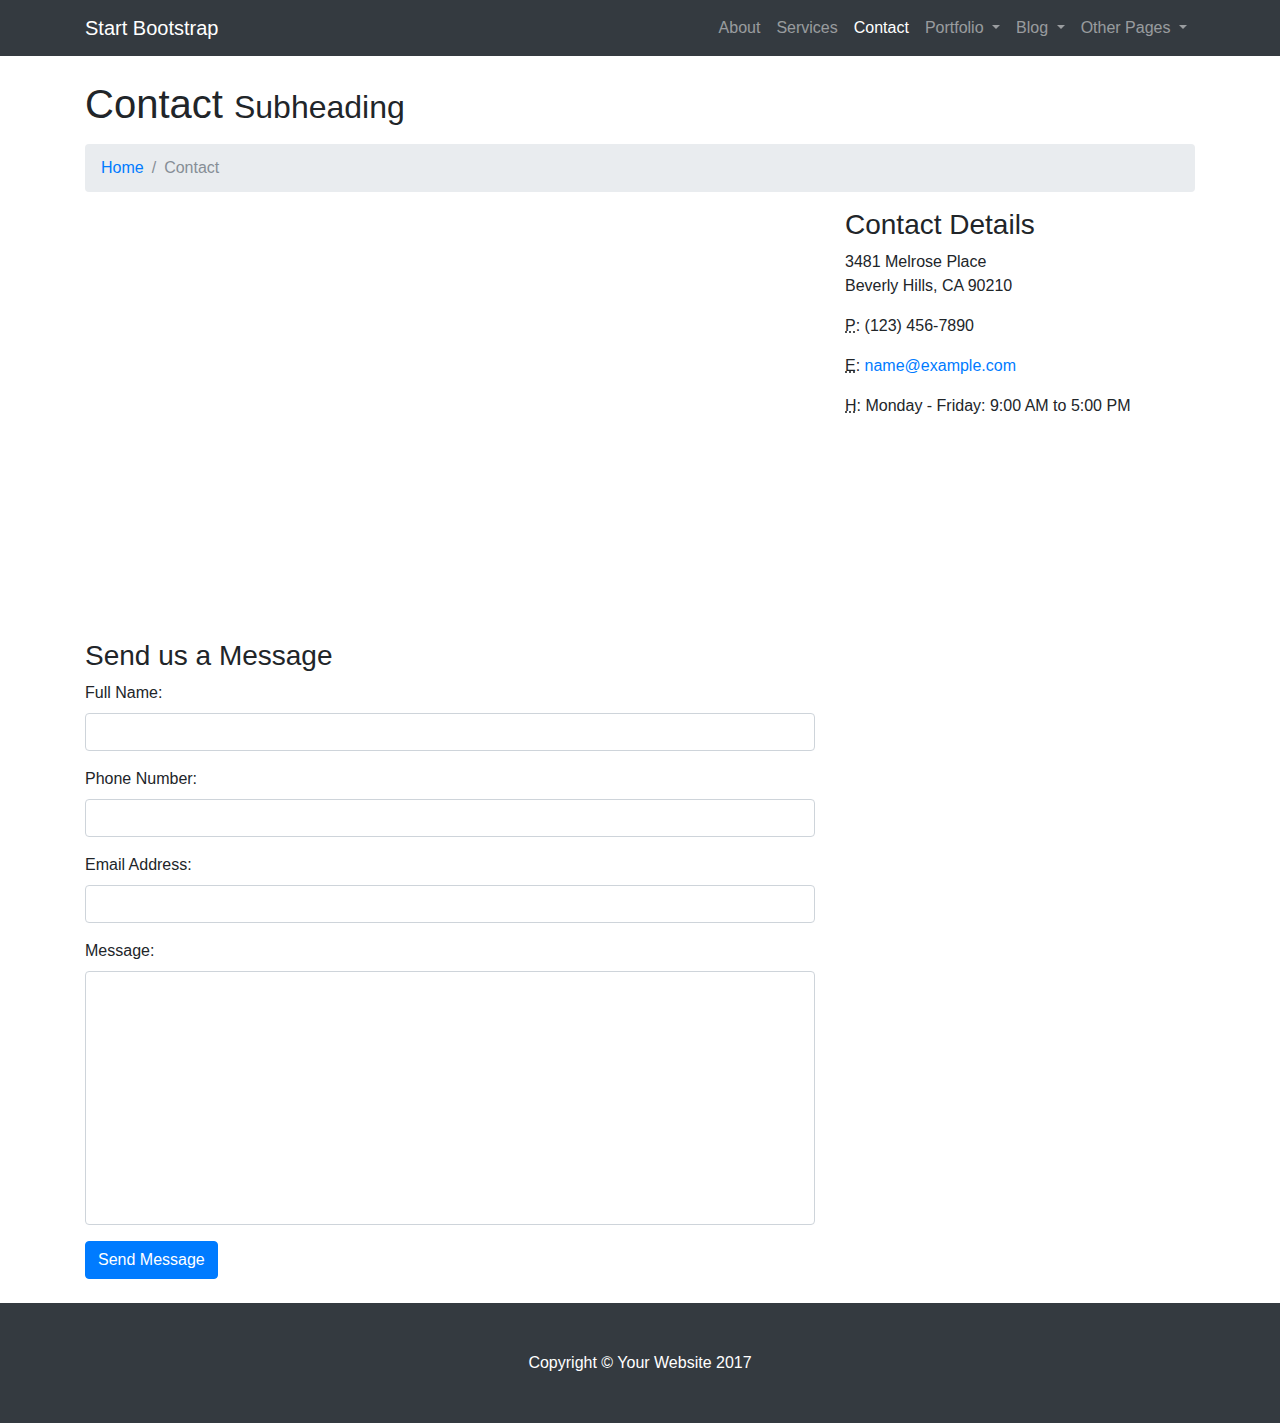
<file: contact.html>
<!DOCTYPE html>
<html lang="en">

  <head>

    <meta charset="utf-8">
    <meta name="viewport" content="width=device-width, initial-scale=1, shrink-to-fit=no">
    <meta name="description" content="">
    <meta name="author" content="">

    <title>Modern Business - Start Bootstrap Template</title>

    <!-- Bootstrap core CSS -->
    <link href="vendor/bootstrap/css/bootstrap.min.css" rel="stylesheet">

    <!-- Custom styles for this template -->
    <link href="css/modern-business.css" rel="stylesheet">

  </head>

  <body>

    <!-- Navigation -->
    <nav class="navbar fixed-top navbar-expand-lg navbar-dark bg-dark fixed-top">
      <div class="container">
        <a class="navbar-brand" href="index.html">Start Bootstrap</a>
        <button class="navbar-toggler navbar-toggler-right" type="button" data-toggle="collapse" data-target="#navbarResponsive" aria-controls="navbarResponsive" aria-expanded="false" aria-label="Toggle navigation">
          <span class="navbar-toggler-icon"></span>
        </button>
        <div class="collapse navbar-collapse" id="navbarResponsive">
          <ul class="navbar-nav ml-auto">
            <li class="nav-item">
              <a class="nav-link" href="about.html">About</a>
            </li>
            <li class="nav-item">
              <a class="nav-link" href="services.html">Services</a>
            </li>
            <li class="nav-item active">
              <a class="nav-link" href="contact.html">Contact</a>
            </li>
            <li class="nav-item dropdown">
              <a class="nav-link dropdown-toggle" href="#" id="navbarDropdownPortfolio" data-toggle="dropdown" aria-haspopup="true" aria-expanded="false">
                Portfolio
              </a>
              <div class="dropdown-menu dropdown-menu-right" aria-labelledby="navbarDropdownPortfolio">
                <a class="dropdown-item" href="portfolio-1-col.html">1 Column Portfolio</a>
                <a class="dropdown-item" href="portfolio-2-col.html">2 Column Portfolio</a>
                <a class="dropdown-item" href="portfolio-3-col.html">3 Column Portfolio</a>
                <a class="dropdown-item" href="portfolio-4-col.html">4 Column Portfolio</a>
                <a class="dropdown-item" href="portfolio-item.html">Single Portfolio Item</a>
              </div>
            </li>
            <li class="nav-item dropdown">
              <a class="nav-link dropdown-toggle" href="#" id="navbarDropdownBlog" data-toggle="dropdown" aria-haspopup="true" aria-expanded="false">
                Blog
              </a>
              <div class="dropdown-menu dropdown-menu-right" aria-labelledby="navbarDropdownBlog">
                <a class="dropdown-item" href="blog-home-1.html">Blog Home 1</a>
                <a class="dropdown-item" href="blog-home-2.html">Blog Home 2</a>
                <a class="dropdown-item" href="blog-post.html">Blog Post</a>
              </div>
            </li>
            <li class="nav-item dropdown">
              <a class="nav-link dropdown-toggle" href="#" id="navbarDropdownBlog" data-toggle="dropdown" aria-haspopup="true" aria-expanded="false">
                Other Pages
              </a>
              <div class="dropdown-menu dropdown-menu-right" aria-labelledby="navbarDropdownBlog">
                <a class="dropdown-item" href="full-width.html">Full Width Page</a>
                <a class="dropdown-item" href="sidebar.html">Sidebar Page</a>
                <a class="dropdown-item" href="faq.html">FAQ</a>
                <a class="dropdown-item" href="404.html">404</a>
                <a class="dropdown-item" href="pricing.html">Pricing Table</a>
              </div>
            </li>
          </ul>
        </div>
      </div>
    </nav>

    <!-- Page Content -->
    <div class="container">

      <!-- Page Heading/Breadcrumbs -->
      <h1 class="mt-4 mb-3">Contact
        <small>Subheading</small>
      </h1>

      <ol class="breadcrumb">
        <li class="breadcrumb-item">
          <a href="index.html">Home</a>
        </li>
        <li class="breadcrumb-item active">Contact</li>
      </ol>

      <!-- Content Row -->
      <div class="row">
        <!-- Map Column -->
        <div class="col-lg-8 mb-4">
          <!-- Embedded Google Map -->
          <iframe width="100%" height="400px" frameborder="0" scrolling="no" marginheight="0" marginwidth="0" src="http://maps.google.com/maps?hl=en&amp;ie=UTF8&amp;ll=37.0625,-95.677068&amp;spn=56.506174,79.013672&amp;t=m&amp;z=4&amp;output=embed"></iframe>
        </div>
        <!-- Contact Details Column -->
        <div class="col-lg-4 mb-4">
          <h3>Contact Details</h3>
          <p>
            3481 Melrose Place
            <br>Beverly Hills, CA 90210
            <br>
          </p>
          <p>
            <abbr title="Phone">P</abbr>: (123) 456-7890
          </p>
          <p>
            <abbr title="Email">E</abbr>:
            <a href="mailto:name@example.com">name@example.com
            </a>
          </p>
          <p>
            <abbr title="Hours">H</abbr>: Monday - Friday: 9:00 AM to 5:00 PM
          </p>
        </div>
      </div>
      <!-- /.row -->

      <!-- Contact Form -->
      <!-- In order to set the email address and subject line for the contact form go to the bin/contact_me.php file. -->
      <div class="row">
        <div class="col-lg-8 mb-4">
          <h3>Send us a Message</h3>
          <form name="sentMessage" id="contactForm" novalidate>
            <div class="control-group form-group">
              <div class="controls">
                <label>Full Name:</label>
                <input type="text" class="form-control" id="name" required data-validation-required-message="Please enter your name.">
                <p class="help-block"></p>
              </div>
            </div>
            <div class="control-group form-group">
              <div class="controls">
                <label>Phone Number:</label>
                <input type="tel" class="form-control" id="phone" required data-validation-required-message="Please enter your phone number.">
              </div>
            </div>
            <div class="control-group form-group">
              <div class="controls">
                <label>Email Address:</label>
                <input type="email" class="form-control" id="email" required data-validation-required-message="Please enter your email address.">
              </div>
            </div>
            <div class="control-group form-group">
              <div class="controls">
                <label>Message:</label>
                <textarea rows="10" cols="100" class="form-control" id="message" required data-validation-required-message="Please enter your message" maxlength="999" style="resize:none"></textarea>
              </div>
            </div>
            <div id="success"></div>
            <!-- For success/fail messages -->
            <button type="submit" class="btn btn-primary" id="sendMessageButton">Send Message</button>
          </form>
        </div>

      </div>
      <!-- /.row -->

    </div>
    <!-- /.container -->

    <!-- Footer -->
    <footer class="py-5 bg-dark">
      <div class="container">
        <p class="m-0 text-center text-white">Copyright &copy; Your Website 2017</p>
      </div>
      <!-- /.container -->
    </footer>

    <!-- Bootstrap core JavaScript -->
    <script src="vendor/jquery/jquery.min.js"></script>
    <script src="vendor/bootstrap/js/bootstrap.bundle.min.js"></script>

    <!-- Contact form JavaScript -->
    <!-- Do not edit these files! In order to set the email address and subject line for the contact form go to the bin/contact_me.php file. -->
    <script src="js/jqBootstrapValidation.js"></script>
    <script src="js/contact_me.js"></script>

  </body>

</html>
</file>
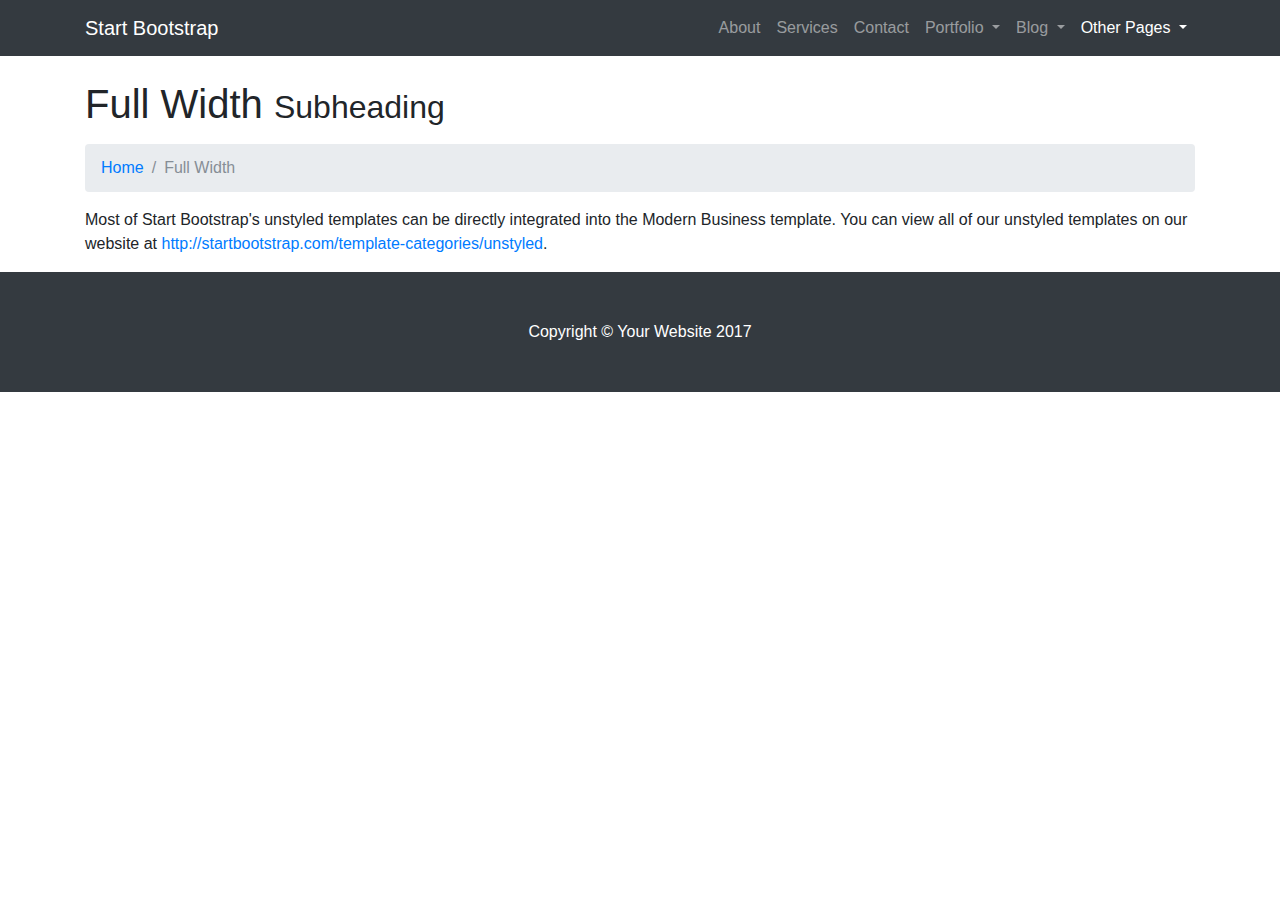
<file: full-width.html>
<!DOCTYPE html>
<html lang="en">

  <head>

    <meta charset="utf-8">
    <meta name="viewport" content="width=device-width, initial-scale=1, shrink-to-fit=no">
    <meta name="description" content="">
    <meta name="author" content="">

    <title>Modern Business - Start Bootstrap Template</title>

    <!-- Bootstrap core CSS -->
    <link href="vendor/bootstrap/css/bootstrap.min.css" rel="stylesheet">

    <!-- Custom styles for this template -->
    <link href="css/modern-business.css" rel="stylesheet">

  </head>

  <body>

    <!-- Navigation -->
    <nav class="navbar fixed-top navbar-expand-lg navbar-dark bg-dark fixed-top">
      <div class="container">
        <a class="navbar-brand" href="index.html">Start Bootstrap</a>
        <button class="navbar-toggler navbar-toggler-right" type="button" data-toggle="collapse" data-target="#navbarResponsive" aria-controls="navbarResponsive" aria-expanded="false" aria-label="Toggle navigation">
          <span class="navbar-toggler-icon"></span>
        </button>
        <div class="collapse navbar-collapse" id="navbarResponsive">
          <ul class="navbar-nav ml-auto">
            <li class="nav-item">
              <a class="nav-link" href="about.html">About</a>
            </li>
            <li class="nav-item">
              <a class="nav-link" href="services.html">Services</a>
            </li>
            <li class="nav-item">
              <a class="nav-link" href="contact.html">Contact</a>
            </li>
            <li class="nav-item dropdown">
              <a class="nav-link dropdown-toggle" href="#" id="navbarDropdownPortfolio" data-toggle="dropdown" aria-haspopup="true" aria-expanded="false">
                Portfolio
              </a>
              <div class="dropdown-menu dropdown-menu-right" aria-labelledby="navbarDropdownPortfolio">
                <a class="dropdown-item" href="portfolio-1-col.html">1 Column Portfolio</a>
                <a class="dropdown-item" href="portfolio-2-col.html">2 Column Portfolio</a>
                <a class="dropdown-item" href="portfolio-3-col.html">3 Column Portfolio</a>
                <a class="dropdown-item" href="portfolio-4-col.html">4 Column Portfolio</a>
                <a class="dropdown-item" href="portfolio-item.html">Single Portfolio Item</a>
              </div>
            </li>
            <li class="nav-item dropdown">
              <a class="nav-link dropdown-toggle" href="#" id="navbarDropdownBlog" data-toggle="dropdown" aria-haspopup="true" aria-expanded="false">
                Blog
              </a>
              <div class="dropdown-menu dropdown-menu-right" aria-labelledby="navbarDropdownBlog">
                <a class="dropdown-item" href="blog-home-1.html">Blog Home 1</a>
                <a class="dropdown-item" href="blog-home-2.html">Blog Home 2</a>
                <a class="dropdown-item" href="blog-post.html">Blog Post</a>
              </div>
            </li>
            <li class="nav-item active dropdown">
              <a class="nav-link dropdown-toggle" href="#" id="navbarDropdownBlog" data-toggle="dropdown" aria-haspopup="true" aria-expanded="false">
                Other Pages
              </a>
              <div class="dropdown-menu dropdown-menu-right" aria-labelledby="navbarDropdownBlog">
                <a class="dropdown-item active" href="full-width.html">Full Width Page</a>
                <a class="dropdown-item" href="sidebar.html">Sidebar Page</a>
                <a class="dropdown-item" href="faq.html">FAQ</a>
                <a class="dropdown-item" href="404.html">404</a>
                <a class="dropdown-item" href="pricing.html">Pricing Table</a>
              </div>
            </li>
          </ul>
        </div>
      </div>
    </nav>

    <!-- Page Content -->
    <div class="container">

      <!-- Page Heading/Breadcrumbs -->
      <h1 class="mt-4 mb-3">Full Width
        <small>Subheading</small>
      </h1>

      <ol class="breadcrumb">
        <li class="breadcrumb-item">
          <a href="index.html">Home</a>
        </li>
        <li class="breadcrumb-item active">Full Width</li>
      </ol>

      <p>Most of Start Bootstrap's unstyled templates can be directly integrated into the Modern Business template. You can view all of our unstyled templates on our website at
        <a href="http://startbootstrap.com/template-categories/unstyled">http://startbootstrap.com/template-categories/unstyled</a>.</p>

    </div>
    <!-- /.container -->

    <!-- Footer -->
    <footer class="py-5 bg-dark">
      <div class="container">
        <p class="m-0 text-center text-white">Copyright &copy; Your Website 2017</p>
      </div>
      <!-- /.container -->
    </footer>

    <!-- Bootstrap core JavaScript -->
    <script src="vendor/jquery/jquery.min.js"></script>
    <script src="vendor/bootstrap/js/bootstrap.bundle.min.js"></script>

  </body>

</html>
</file>
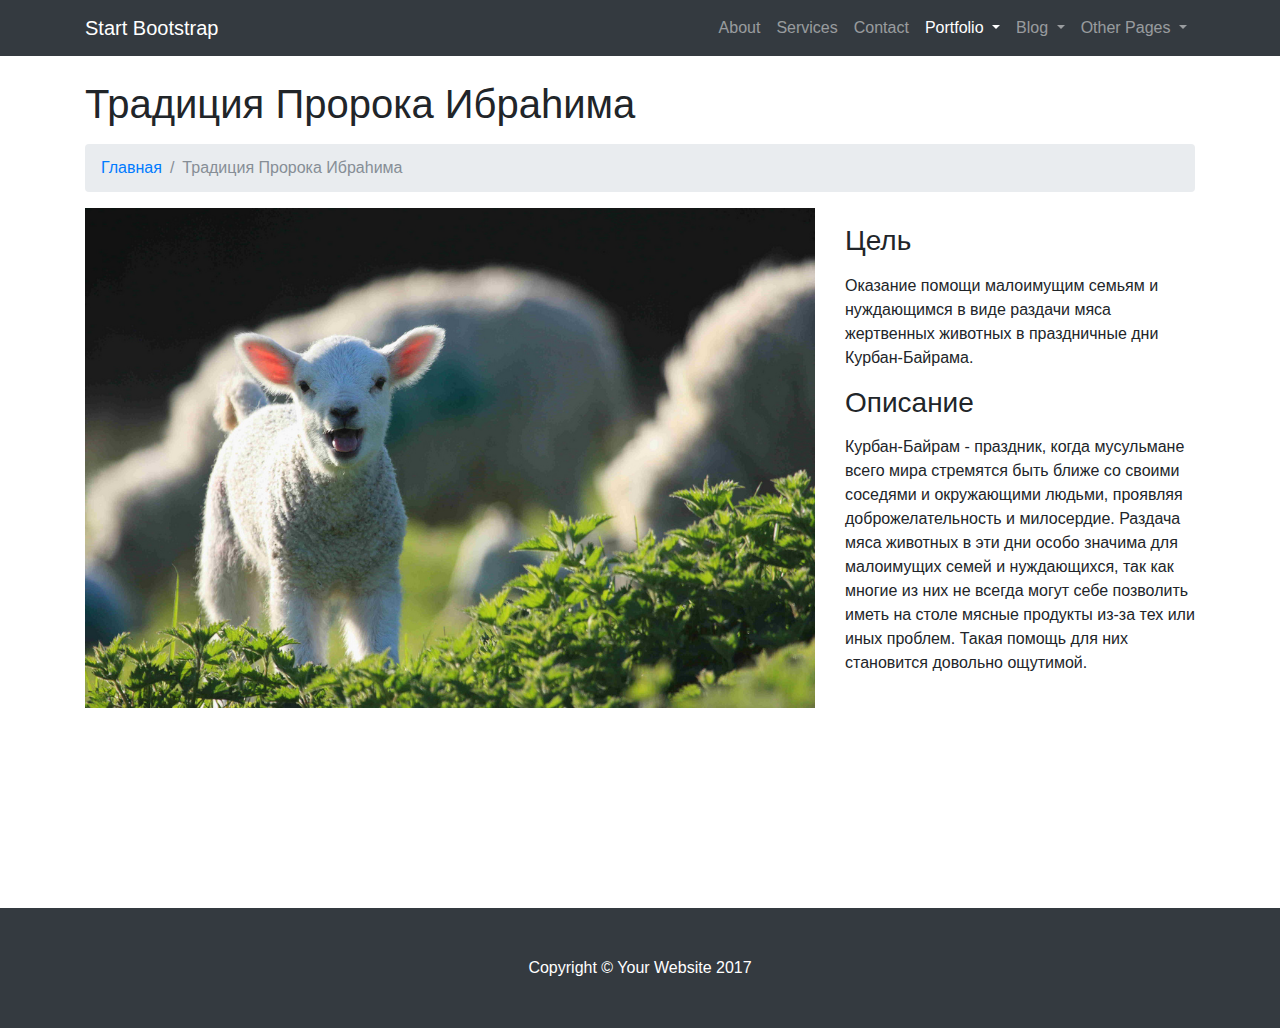
<file: ibrahim.html>
<!DOCTYPE html>
<html lang="en">

<head>

    <meta charset="utf-8">
    <meta name="viewport" content="width=device-width, initial-scale=1, shrink-to-fit=no">
    <meta name="description" content="">
    <meta name="author" content="">

    <title>Modern Business - Start Bootstrap Template</title>

    <!-- Bootstrap core CSS -->
    <link href="vendor/bootstrap/css/bootstrap.min.css" rel="stylesheet">

    <!-- Custom styles for this template -->
    <link href="css/modern-business.css" rel="stylesheet">

</head>

<body>

<!-- Navigation -->
<nav class="navbar fixed-top navbar-expand-lg navbar-dark bg-dark fixed-top">
    <div class="container">
        <a class="navbar-brand" href="index.html">Start Bootstrap</a>
        <button class="navbar-toggler navbar-toggler-right" type="button" data-toggle="collapse" data-target="#navbarResponsive" aria-controls="navbarResponsive" aria-expanded="false" aria-label="Toggle navigation">
            <span class="navbar-toggler-icon"></span>
        </button>
        <div class="collapse navbar-collapse" id="navbarResponsive">
            <ul class="navbar-nav ml-auto">
                <li class="nav-item">
                    <a class="nav-link" href="about.html">About</a>
                </li>
                <li class="nav-item">
                    <a class="nav-link" href="services.html">Services</a>
                </li>
                <li class="nav-item">
                    <a class="nav-link" href="contact.html">Contact</a>
                </li>
                <li class="nav-item active dropdown">
                    <a class="nav-link dropdown-toggle" href="#" id="navbarDropdownPortfolio" data-toggle="dropdown" aria-haspopup="true" aria-expanded="false">
                        Portfolio
                    </a>
                    <div class="dropdown-menu dropdown-menu-right" aria-labelledby="navbarDropdownPortfolio">
                        <a class="dropdown-item" href="portfolio-1-col.html">1 Column Portfolio</a>
                        <a class="dropdown-item" href="portfolio-2-col.html">2 Column Portfolio</a>
                        <a class="dropdown-item" href="portfolio-3-col.html">3 Column Portfolio</a>
                        <a class="dropdown-item" href="portfolio-4-col.html">4 Column Portfolio</a>
                        <a class="dropdown-item active" href="portfolio-item.html">Single Portfolio Item</a>
                    </div>
                </li>
                <li class="nav-item dropdown">
                    <a class="nav-link dropdown-toggle" href="#" id="navbarDropdownBlog" data-toggle="dropdown" aria-haspopup="true" aria-expanded="false">
                        Blog
                    </a>
                    <div class="dropdown-menu dropdown-menu-right" aria-labelledby="navbarDropdownBlog">
                        <a class="dropdown-item" href="blog-home-1.html">Blog Home 1</a>
                        <a class="dropdown-item" href="blog-home-2.html">Blog Home 2</a>
                        <a class="dropdown-item" href="blog-post.html">Blog Post</a>
                    </div>
                </li>
                <li class="nav-item dropdown">
                    <a class="nav-link dropdown-toggle" href="#" id="navbarDropdownBlog" data-toggle="dropdown" aria-haspopup="true" aria-expanded="false">
                        Other Pages
                    </a>
                    <div class="dropdown-menu dropdown-menu-right" aria-labelledby="navbarDropdownBlog">
                        <a class="dropdown-item" href="full-width.html">Full Width Page</a>
                        <a class="dropdown-item" href="sidebar.html">Sidebar Page</a>
                        <a class="dropdown-item" href="faq.html">FAQ</a>
                        <a class="dropdown-item" href="404.html">404</a>
                        <a class="dropdown-item" href="pricing.html">Pricing Table</a>
                    </div>
                </li>
            </ul>
        </div>
    </div>
</nav>

<!-- Page Content -->
<div class="container">

    <!-- Page Heading/Breadcrumbs -->
    <h1 class="mt-4 mb-3">Традиция Пророка Ибраhима
        <!--<small>Subheading</small>-->
    </h1>

    <ol class="breadcrumb">
        <li class="breadcrumb-item">
            <a href="index.html">Главная</a>
        </li>
        <li class="breadcrumb-item active">Традиция Пророка Ибраhима</li>
    </ol>

    <!-- Portfolio Item Row -->
    <div class="row">

        <div class="col-md-8">
            <img class="img-fluid" src="img/lamb.jpg" style="width: 750px; height: 500px;" alt="">
        </div>

        <div class="col-md-4">
            <h3 class="my-3">Цель</h3>
            <p>Оказание помощи малоимущим семьям и нуждающимся в виде раздачи мяса жертвенных животных в праздничные дни Курбан-Байрама.</p>
            <h3 class="my-3">Описание</h3>
            <p>Курбан-Байрам - праздник, когда мусульмане всего мира стремятся быть ближе со своими соседями и окружающими людьми,
            проявляя доброжелательность и милосердие. Раздача мяса животных в эти дни особо значима для малоимущих семей и нуждающихся, так
            как многие из них не всегда могут себе позволить иметь на столе мясные продукты из-за тех или иных проблем. Такая помощь для них
            становится довольно ощутимой.</p>
        </div>

    </div>
    <div style="height: 200px;"></div>
    <!-- /.row -->

    <!-- Related Projects Row -->
    <!--<h3 class="my-4">Related Projects</h3>-->

    <!--<div class="row">-->

        <!--<div class="col-md-3 col-sm-6 mb-4">-->
            <!--<a href="#">-->
                <!--<img class="img-fluid" src="http://placehold.it/500x300" alt="">-->
            <!--</a>-->
        <!--</div>-->

        <!--<div class="col-md-3 col-sm-6 mb-4">-->
            <!--<a href="#">-->
                <!--<img class="img-fluid" src="http://placehold.it/500x300" alt="">-->
            <!--</a>-->
        <!--</div>-->

        <!--<div class="col-md-3 col-sm-6 mb-4">-->
            <!--<a href="#">-->
                <!--<img class="img-fluid" src="http://placehold.it/500x300" alt="">-->
            <!--</a>-->
        <!--</div>-->

        <!--<div class="col-md-3 col-sm-6 mb-4">-->
            <!--<a href="#">-->
                <!--<img class="img-fluid" src="http://placehold.it/500x300" alt="">-->
            <!--</a>-->
        <!--</div>-->

    <!--</div>-->
    <!-- /.row -->

</div>
<!-- /.container -->

<!-- Footer -->
<footer class="py-5 bg-dark">
    <div class="container">
        <p class="m-0 text-center text-white">Copyright &copy; Your Website 2017</p>
    </div>
    <!-- /.container -->
</footer>

<!-- Bootstrap core JavaScript -->
<script src="vendor/jquery/jquery.min.js"></script>
<script src="vendor/bootstrap/js/bootstrap.bundle.min.js"></script>

</body>

</html>
</file>
<file: css/modern-business.css>
/*!
 * Start Bootstrap - Modern Business (https://startbootstrap.com/template-overviews/modern-business)
 * Copyright 2013-2017 Start Bootstrap
 * Licensed under MIT (https://github.com/BlackrockDigital/startbootstrap-logomodern-business-nav/blob/master/LICENSE)
 */

body {
  padding-top: 54px;
}

@media (min-width: 992px) {
  body {
    padding-top: 56px;
  }
}

.carousel-item {
  height: 65vh;
  min-height: 300px;
  background: no-repeat center center scroll;
  -webkit-background-size: cover;
  -moz-background-size: cover;
  -o-background-size: cover;
  background-size: cover;
}

.portfolio-item {
  margin-bottom: 30px;
}
</file>
